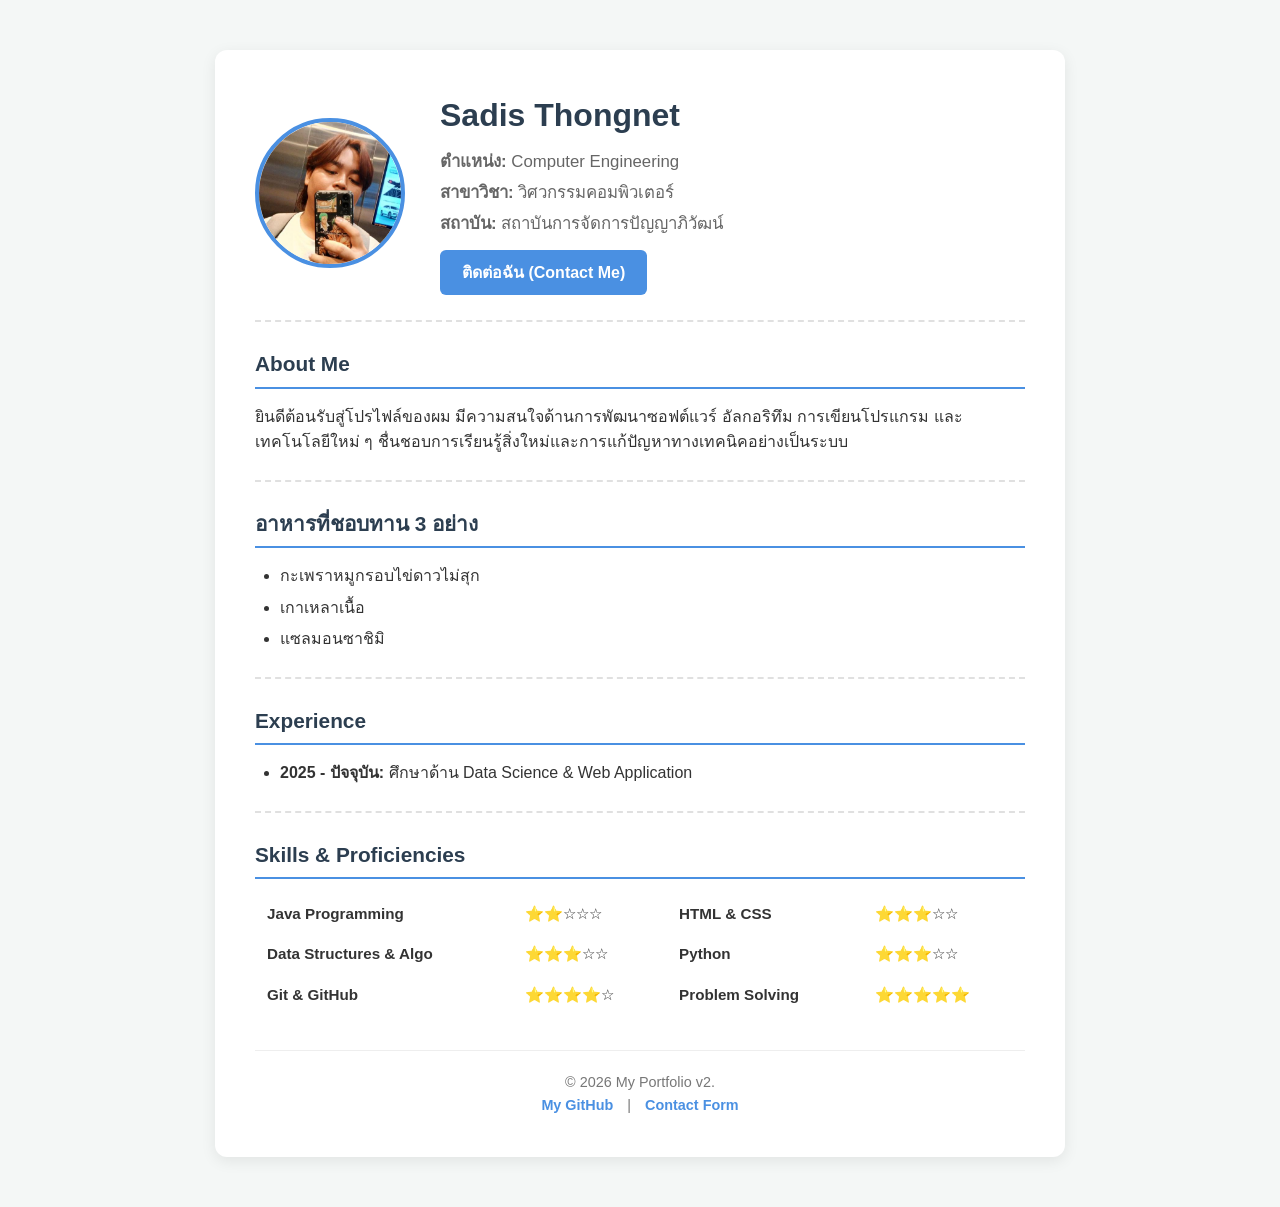
<file: index.html>
<!DOCTYPE html>
<html lang="th">
<head>
  <meta charset="UTF-8">
  <meta name="viewport" content="width=device-width, initial-scale=1.0">
  <title>My Profile - MyPage v2</title>
  <link rel="stylesheet" href="styles.css">
</head>
<body>

  <div class="container">
    <!-- ส่วนหัว: Layout รูป + ข้อมูล ด้วย Table -->
    <table class="profile-table">
      <tr>
        <td style="width: 150px;">
          <!-- สามารถเปลี่ยน URL รูปภาพหรือใช้รูปในโฟลเดอร์เดียวกันได้ -->
          <img src="รูป.jpg" alt="Profile Picture" class="profile-img">
        </td>
        <!-- Challenge: เว้นระยะห่างรูปกับ Text ด้วย class profile-info ที่ใส่ padding-left -->
        <td class="profile-info">
          <h1>Sadis Thongnet</h1>
          <p><strong>ตำแหน่ง:</strong> Computer Engineering </p>
          <p><strong>สาขาวิชา:</strong> วิศวกรรมคอมพิวเตอร์ </p>
          <p><strong>สถาบัน:</strong> สถาบันการจัดการปัญญาภิวัฒน์</p>
          <div style="margin-top: 12px;">
            <a href="contact.html" class="btn-primary">ติดต่อฉัน (Contact Me)</a>
          </div>
        </td>
      </tr>
    </table>

    <hr>

    <!-- About Me -->
    <section>
      <h2>About Me</h2>
      <p>ยินดีต้อนรับสู่โปรไฟล์ของผม มีความสนใจด้านการพัฒนาซอฟต์แวร์ อัลกอริทึม การเขียนโปรแกรม และเทคโนโลยีใหม่ ๆ ชื่นชอบการเรียนรู้สิ่งใหม่และการแก้ปัญหาทางเทคนิคอย่างเป็นระบบ</p>
    </section>

    <hr>

    <!-- สิ่งที่ชอบทาน (ใช้ ul หรือ ol) -->
    <section>
      <h2>อาหารที่ชอบทาน 3 อย่าง</h2>
      <ul>
        <li>กะเพราหมูกรอบไข่ดาวไม่สุก</li>
        <li>เกาเหลาเนื้อ</li>
        <li>แซลมอนซาชิมิ</li>
      </ul>
    </section>

    <hr>

    <!-- Experience -->
    <section>
      <h2>Experience</h2>
      <ul>
        <li><strong>2025 - ปัจจุบัน:</strong> ศึกษาด้าน Data Science & Web Application</li>
        
        
      </ul>
    </section>

    <hr>

    <!-- Skills Table (จัดเป็น 4 Columns: Skill 1, Level 1, Skill 2, Level 2) -->
    <section>
      <h2>Skills & Proficiencies</h2>
      <table class="skills-table">
        <tr>
          <td><strong>Java Programming</strong></td>
          <td>⭐⭐☆☆☆</td>
          <td><strong>HTML & CSS</strong></td>
          <td>⭐⭐⭐☆☆</td>
        </tr>
        <tr>
          <td><strong>Data Structures & Algo</strong></td>
          <td>⭐⭐⭐☆☆</td>
          <td><strong>Python</strong></td>
          <td>⭐⭐⭐☆☆</td>
        </tr>
        <tr>
          <td><strong>Git & GitHub</strong></td>
          <td>⭐⭐⭐⭐☆</td>
          <td><strong>Problem Solving</strong></td>
          <td>⭐⭐⭐⭐⭐</td>
        </tr>
      </table>
    </section>

    <!-- Footer -->
    <footer>
      <p>© 2026 My Portfolio v2. </p>
      <p>
        <a href="https://github.com/SadisThongnet" target="_blank">My GitHub</a> |
        <a href="contact.html">Contact Form</a>
      </p>
    </footer>
  </div>

</body>
</html>
</file>
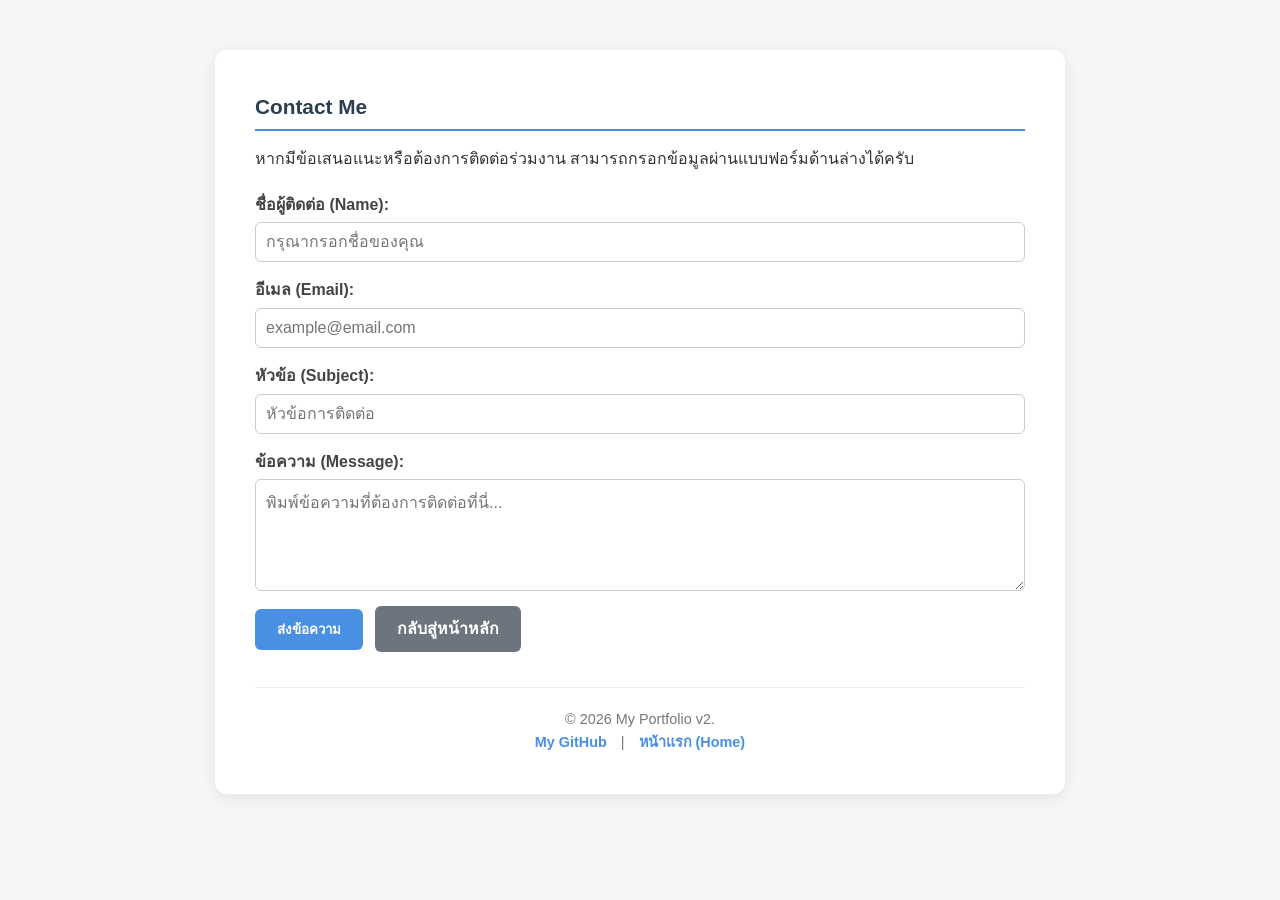
<file: contact.html>
<!DOCTYPE html>
<html lang="th">
<head>
  <meta charset="UTF-8">
  <meta name="viewport" content="width=device-width, initial-scale=1.0">
  <title>Contact Me</title>
  <link rel="stylesheet" href="styles.css">
</head>
<body>

  <div class="container">
    <h2>Contact Me</h2>
    <p>หากมีข้อเสนอแนะหรือต้องการติดต่อร่วมงาน สามารถกรอกข้อมูลผ่านแบบฟอร์มด้านล่างได้ครับ</p>

    <!-- ฟอร์มการติดต่อ -->
    <form action="#" method="POST" class="contact-form">
      <div class="form-group">
        <label for="name">ชื่อผู้ติดต่อ (Name):</label>
        <input type="text" id="name" name="name" placeholder="กรุณากรอกชื่อของคุณ" required>
      </div>

      <div class="form-group">
        <label for="email">อีเมล (Email):</label>
        <input type="email" id="email" name="email" placeholder="example@email.com" required>
      </div>

      <div class="form-group">
        <label for="subject">หัวข้อ (Subject):</label>
        <input type="text" id="subject" name="subject" placeholder="หัวข้อการติดต่อ" required>
      </div>

      <div class="form-group">
        <label for="message">ข้อความ (Message):</label>
        <textarea id="message" name="message" rows="5" placeholder="พิมพ์ข้อความที่ต้องการติดต่อที่นี่..." required></textarea>
      </div>

      <div>
        <button type="submit" class="btn-primary">ส่งข้อความ</button>
        <a href="index.html" class="btn-primary" style="background-color: #6c757d; margin-left: 8px;">กลับสู่หน้าหลัก</a>
      </div>
    </form>

    <!-- Footer -->
    <footer>
      <p>© 2026 My Portfolio v2. </p>
      <p>
        <a href="https://github.com/SadisThongnet" target="_blank">My GitHub</a> |
        <a href="index.html">หน้าแรก (Home)</a>
      </p>
    </footer>
  </div>

</body>
</html>
</file>
<file: styles.css>
/* การตั้งค่าพื้นฐาน */
* {
    box-sizing: border-box;
    margin: 0;
    padding: 0;
  }
  
  body {
    font-family: 'Segoe UI', Tahoma, Geneva, Verdana, sans-serif;
    line-height: 1.6;
    background-color: #f4f7f6;
    color: #333;
    padding: 20px;
  }
  
  .container {
    max-width: 850px;
    margin: 30px auto;
    background: #ffffff;
    padding: 40px;
    border-radius: 12px;
    box-shadow: 0 4px 15px rgba(0, 0, 0, 0.08);
  }
  
  /* ส่วนหัวและ Table ข้อมูลส่วนตัว */
  .profile-table {
    width: 100%;
    border-collapse: collapse;
    margin-bottom: 25px;
  }
  
  .profile-img {
    width: 150px;
    height: 150px;
    border-radius: 50%; /* รูปวงกลม */
    object-fit: cover;
    border: 4px solid #4a90e2;
    display: block;
  }
  
  /* Challenge: วิธีทำให้รูปกับ Text ห่างกัน (ใช้ padding-left ที่เซลล์ข้อความ) */
  .profile-info {
    padding-left: 35px;
    vertical-align: middle;
  }
  
  .profile-info h1 {
    font-size: 2rem;
    color: #2c3e50;
    margin-bottom: 8px;
  }
  
  .profile-info p {
    font-size: 1.05rem;
    color: #666;
    margin: 4px 0;
  }
  
  hr {
    border: none;
    border-top: 2px dashed #e0e0e0;
    margin: 25px 0;
  }
  
  /* หัวข้อ Section */
  h2 {
    color: #2c3e50;
    border-bottom: 2px solid #4a90e2;
    padding-bottom: 6px;
    margin-bottom: 15px;
    font-size: 1.3rem;
  }
  
  /* รายการอาหาร */
  ul {
    padding-left: 25px;
    margin-bottom: 10px;
  }
  
  li {
    margin-bottom: 6px;
  }
  
  /* ตารางทักษะ (Skill & Level 4 Columns) */
  .skills-table {
    width: 100%;
    border-collapse: collapse;
    margin-top: 10px;
  }
  
  .skills-table td {
    padding: 8px 12px;
    font-size: 0.95rem;
  }
  
  .skills-table tr:hover {
    background-color: #f8f9fa;
  }
  
  /* ปุ่ม Contact และ ปุ่มทั่วไป */
  .btn-primary {
    display: inline-block;
    background-color: #4a90e2;
    color: #ffffff;
    padding: 10px 22px;
    text-decoration: none;
    border-radius: 6px;
    font-weight: bold;
    border: none;
    cursor: pointer;
    transition: background-color 0.2s ease;
  }
  
  .btn-primary:hover {
    background-color: #357abd;
  }
  
  /* ฟอร์ม Contact */
  .contact-form {
    display: flex;
    flex-direction: column;
    gap: 15px;
    margin-top: 20px;
  }
  
  .form-group {
    display: flex;
    flex-direction: column;
  }
  
  .form-group label {
    font-weight: 600;
    margin-bottom: 5px;
    color: #444;
  }
  
  .form-group input,
  .form-group textarea {
    padding: 10px;
    border: 1px solid #ccc;
    border-radius: 6px;
    font-size: 1rem;
    font-family: inherit;
  }
  
  .form-group input:focus,
  .form-group textarea:focus {
    border-color: #4a90e2;
    outline: none;
  }
  
  /* ส่วนท้าย (Footer) */
  footer {
    margin-top: 35px;
    text-align: center;
    font-size: 0.9rem;
    color: #777;
    border-top: 1px solid #eee;
    padding-top: 20px;
  }
  
  footer a {
    color: #4a90e2;
    text-decoration: none;
    margin: 0 10px;
    font-weight: 600;
  }
  
  footer a:hover {
    text-decoration: underline;
  }
</file>
